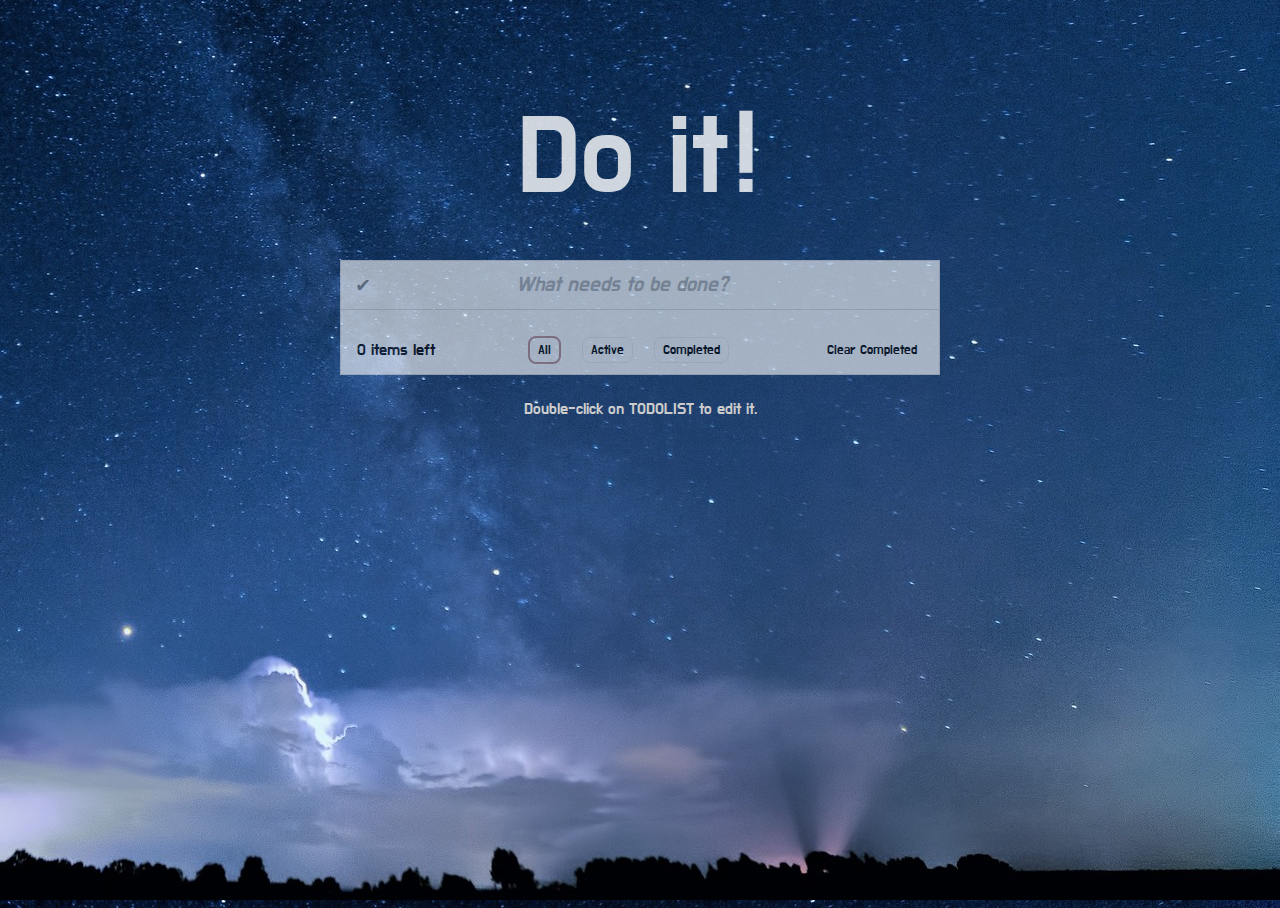
<file: index.html>
<!DOCTYPE html>
<html lang="ko">
  <head>
    <meta charset="UTF-8" />
    <meta http-equiv="X-UA-Compatible" content="IE=edge" />
    <meta name="viewport" content="width=device-width, initial-scale=1.0" />
    <link rel="stylesheet" href="./css/todo.css" />

    <title>TODOLIST</title>
  </head>
  <body>
    <div class="todo-wrapper">
      <div class="todo-title">Do it!</div>
      <div class="todo-box">
        <div class="todo-input-box">
          <button class="complete-all-btn">✔</button>
          <input
            type="text"
            class="todo-input"
            placeholder="What needs to be done?"
          />
        </div>

        <ul class="todo-list"></ul>
        <div class="todo-bottom">
          <div class="left-items">3 items left</div>
          <div class="button-group">
            <button class="show-all-btn selected" data-type="all">All</button>
            <button class="show-active-btn" data-type="active">Active</button>
            <button class="show-completed-btn" data-type="completed">
              Completed
            </button>
          </div>
          <button class="clear-completed-btn">Clear Completed</button>
        </div>
      </div>
      <p class="info">Double-click on TODOLIST to edit it.</p>
    </div>
    <script src="./js/todo.js"></script>
  </body>
</html>
</file>
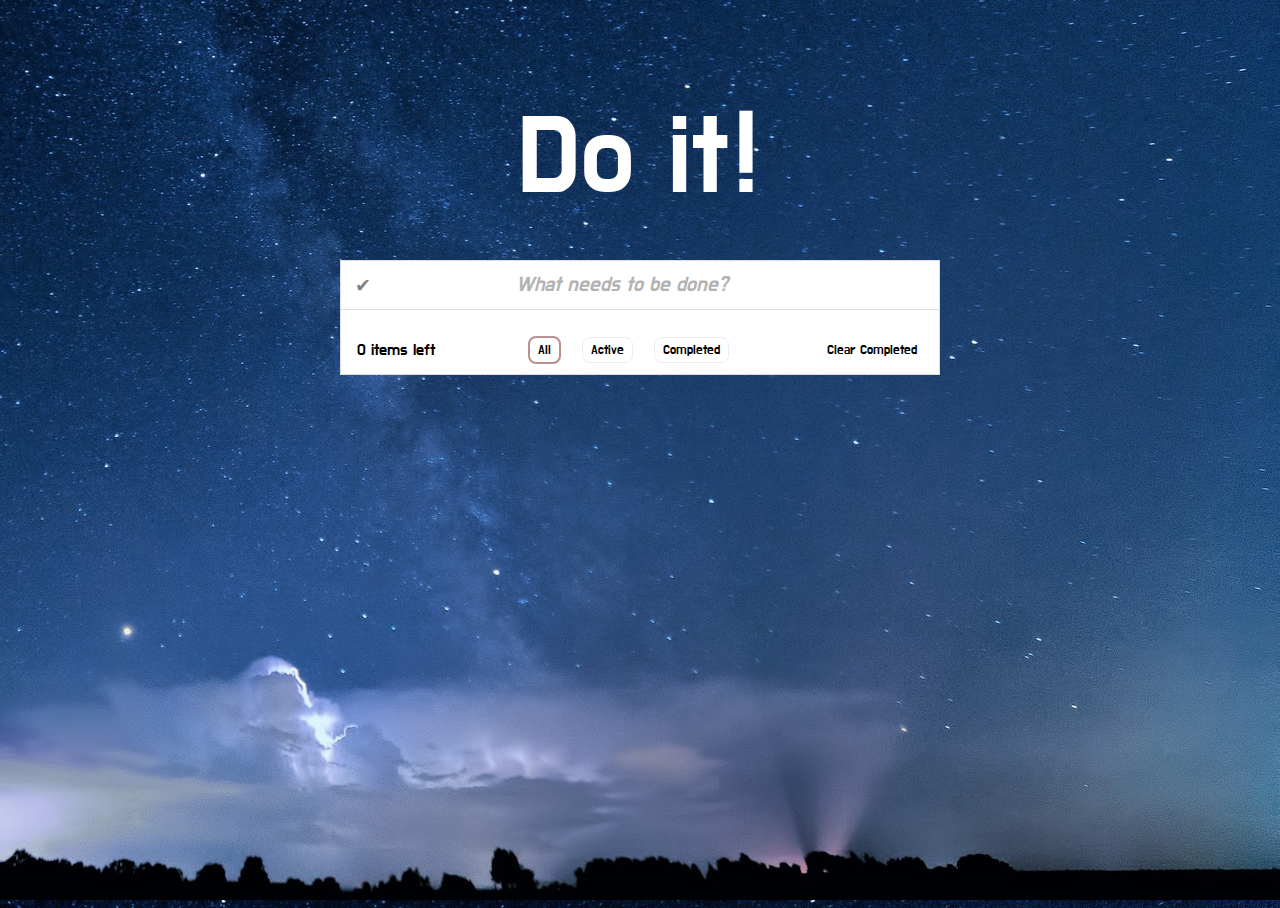
<file: todolist/todo.html>
<!DOCTYPE html>
<html lang="en">
  <head>
    <meta charset="UTF-8" />
    <meta http-equiv="X-UA-Compatible" content="IE=edge" />
    <meta name="viewport" content="width=device-width, initial-scale=1.0" />
    <link rel="stylesheet" href="./css/todo.css" />


    <title>TODO-VanilaJS</title>
  </head>
  <body>
    <div class="todo-wrapper">
      <div class="todo-title">Do it!</div>
      <div class="todo-box">
        <div class="todo-input-box">
          <button class="complete-all-btn">✔</button>
          <input
            type="text"
            class="todo-input"
            placeholder="What needs to be done?"
          />
        </div>

        <ul class="todo-list"></ul>
        <div class="todo-bottom">
          <div class="left-items">3 items left</div>
          <div class="button-group">
            <button class="show-all-btn selected" data-type="all">All</button>
            <button class="show-active-btn" data-type="active">Active</button>
            <button class="show-completed-btn" data-type="completed">
              Completed
            </button>
          </div>
          <button class="clear-completed-btn">Clear Completed</button>
        </div>
      </div>
      <!-- <p class="info"></p> -->
    </div>
    <script src="./js/todo.js"></script>
  </body>
</html>
</file>
<file: css/todo.css>
@import url('https://fonts.googleapis.com/css2?family=Do+Hyeon&display=swap');

* {
  font-family: 'Do Hyeon', sans-serif;
}

html {
  height: 100%;
}

body {
  display: flex;
  flex-wrap: nowrap;
  justify-content: center;
  /* background-color: black; */
  background-image: url(../images/bgimg.jpg);
  background-position: 100% 100%;
  min-height: 100%;
}

.todo-wrapper {
  justify-content: center;
  margin-top: 3rem;
  min-width: 600px;
}

.todo-title {
  padding: 2rem;
  text-align: center;
  color: rgb(255, 255, 255);
  font-size: 7rem;
  opacity: 0.8;
}

.todo-box {
  background-color: white;
  border: 1px solid #ddd;
  opacity: 0.6;
}

.todo-input-box {
  display: flex;
  flex-wrap: nowrap;
  flex-direction: row;
  height: 3rem;
  border-bottom: 1px solid #ddd;
  justify-content: flex-start;
  align-items: center;
}

button {
  background-color: transparent;
  border: 0;
}

.complete-all-btn {
  color: gray;
  min-width: none;
  min-height: none;
  width: 1.5rem;
  height: 1.5rem;
  margin: 0.5rem 0.5rem;
  border-radius: 50px;
  cursor: pointer;
  font-size: 1.2rem;
}

.complete-all-btn.checked {
  color: green;
}

.todo-input {
  width: 80%;
  text-align: center;
  border: 0;
  outline: none;
  font-size: 1.3rem;
}

.todo-item {
  position: relative;
  display: flex;
  flex-wrap: nowrap;
  flex-direction: row;
  justify-content: space-between;
  align-items: center;
  height: 3rem;
  border-bottom: 1px solid #ddd;
}

.todo-item:hover .delBtn {
  opacity: 0.5;
}

.checkbox {
  min-width: none;
  min-height: none;
  width: 1.5rem;
  height: 1.5rem;
  margin: 0.5rem 0.5rem;
  border-radius: 50px;
  border: 1px solid lightgray;
  cursor: pointer;
  text-align: center;
}

.todo-item.checked .checkbox {
  border: 2px solid darkgray;
  color: green;
}

.todo {
  font-size: 1.3rem;
  padding: 0 1rem;
  width: 80%;
}

.todo-item.checked .todo {
  font-style: italic;
  text-decoration: line-through;
  color: lightgray;
}

.delBtn {
  opacity: 1;
  width: 3rem;
  height: 3rem;
  font-size: 1.5rem;
  font-weight: lighter;
  cursor: pointer;
}

.todo-bottom {
  height: 3rem;
  display: flex;
  flex-wrap: nowrap;
  flex-direction: row;
  justify-content: space-between;
  align-items: center;
  padding: 0 1rem;
}

.button-group {
  flex-direction: row;
  flex-wrap: nowrap;
}

.button-group button {
  border: 1px solid #eee;
  padding: 0.2rem 0.5rem;
  margin: 0 0.5rem;
  border-radius: 8px;
  cursor: pointer;
}

.button-group button.selected {
  border: 2px solid rosybrown;
  padding: 0.2rem 0.5rem;
  margin: 0 0.5rem;
  border-radius: 8px;
}

.clear-completed-btn:hover {
  font-style: italic;
  text-decoration: underline;
  cursor: pointer;
}

.edit-input {
  position: absolute;
  left: 0;
  top: 0;
  width: 590px;
  height: 2.8rem;
  margin: 0;
}

p.info {
  margin-top: 1.5rem;
  text-align: center;
  color: #ccc;
}

input::placeholder {
  color: gray;
  font-style: italic;
  opacity: 60%;
}
</file>
<file: todolist/css/todo.css>
@import url('https://fonts.googleapis.com/css2?family=Do+Hyeon&display=swap');

* {
  font-family: 'Do Hyeon', sans-serif;
}

html {
  height: 100%;
}

body {
  display: flex;
  flex-wrap: nowrap;
  justify-content: center;
  /* background-color: black; */
  background-image: url(../images/bgimg.jpg);
  background-position: 100% 100%;
  min-height: 100%;
}

.todo-wrapper {
  justify-content: center;
  margin-top: 3rem;
  min-width: 600px;
}

.todo-title {
  padding: 2rem;
  text-align: center;
  color: rgb(255, 255, 255);
  font-size: 7rem;
}

.todo-box {
  background-color: white;
  border: 1px solid #ddd;
}

.todo-input-box {
  display: flex;
  flex-wrap: nowrap;
  flex-direction: row;
  height: 3rem;
  border-bottom: 1px solid #ddd;
  justify-content: flex-start;
  align-items: center;
}

button {
  background-color: transparent;
  border: 0;
}

.complete-all-btn {
  color: gray;
  min-width: none;
  min-height: none;
  width: 1.5rem;
  height: 1.5rem;
  margin: 0.5rem 0.5rem;
  border-radius: 50px;
  cursor: pointer;
  font-size: 1.2rem;
}

.complete-all-btn.checked {
  color: green;
}

.todo-input {
  width: 80%;
  text-align: center;
  border: 0;
  outline: none;
  font-size: 1.3rem;
}

.todo-item {
  position: relative;
  display: flex;
  flex-wrap: nowrap;
  flex-direction: row;
  justify-content: space-between;
  align-items: center;
  height: 3rem;
  border-bottom: 1px solid #ddd;
}

.todo-item:hover .delBtn {
  opacity: 1;
}

.checkbox {
  min-width: none;
  min-height: none;
  width: 1.5rem;
  height: 1.5rem;
  margin: 0.5rem 0.5rem;
  border-radius: 50px;
  border: 1px solid lightgray;
  cursor: pointer;
  text-align: center;
}

.todo-item.checked .checkbox {
  border: 2px solid darkgray;
  color: green;
}

.todo {
  font-size: 1.3rem;
  padding: 0 1rem;
  width: 80%;
}

.todo-item.checked .todo {
  font-style: italic;
  text-decoration: line-through;
  color: lightgray;
}

.delBtn {
  opacity: 1;
  width: 3rem;
  height: 3rem;
  font-size: 1.5rem;
  font-weight: lighter;
  cursor: pointer;
}

.todo-bottom {
  height: 3rem;
  display: flex;
  flex-wrap: nowrap;
  flex-direction: row;
  justify-content: space-between;
  align-items: center;
  padding: 0 1rem;
}

.button-group {
  flex-direction: row;
  flex-wrap: nowrap;
}

.button-group button {
  border: 1px solid #eee;
  padding: 0.2rem 0.5rem;
  margin: 0 0.5rem;
  border-radius: 8px;
  cursor: pointer;
}

.button-group button.selected {
  border: 2px solid rosybrown;
  padding: 0.2rem 0.5rem;
  margin: 0 0.5rem;
  border-radius: 8px;
}

.clear-completed-btn:hover {
  font-style: italic;
  text-decoration: underline;
  cursor: pointer;
}

.edit-input {
  position: absolute;
  left: 0;
  top: 0;
  width: 590px;
  height: 2.8rem;
  margin: 0;
}

p.info {
  margin-top: 1.5rem;
  text-align: center;
  color: #ccc;
}

input::placeholder {
  color: gray;
  font-style: italic;
  opacity: 60%;
}
</file>
